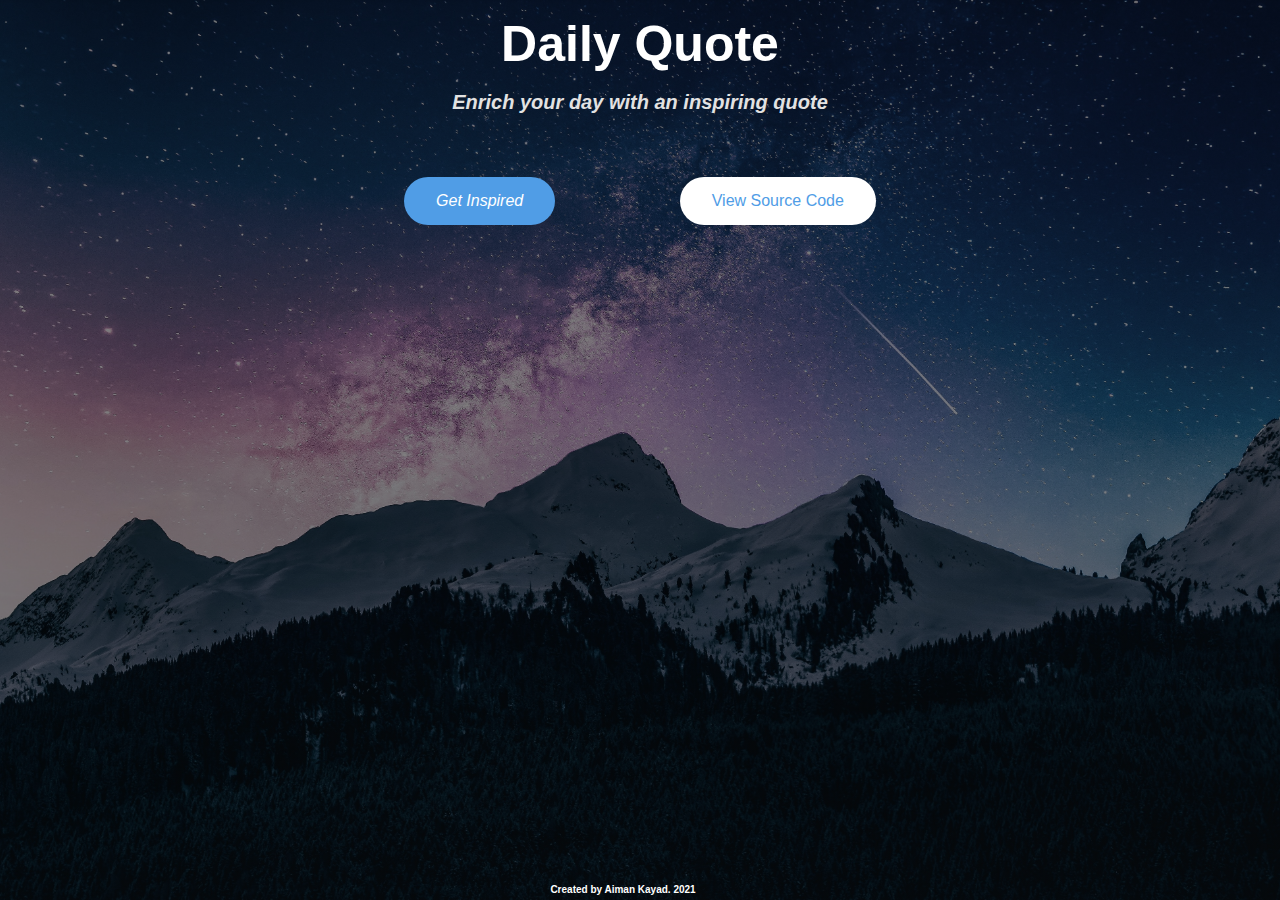
<file: index.html>
<!DOCTYPE html>
<html>
  <head>
    <meta charset="utf-8">
    <meta name="viewport" content="width=device-width">
    <title>InspiringQuote</title>
    <link href="style.css" rel="stylesheet" type="text/css" />
  </head>
  <body>
    <div class ="hero">

    <h1>Daily Quote</h1>
    <h3>Enrich your day with an inspiring quote</h3>
    <a href="quote.html" class="button">Get Inspired</a>
    <a href="https://github.com/AimanK/InspiringQuoteGenerator" class="github-button" target="_blank">View Source Code</a>
    
    <section class="footer">
      <h4>Created by Aiman Kayad. 2021</h4>
    </section>
    
    </div>
  </body>
</html>
</file>
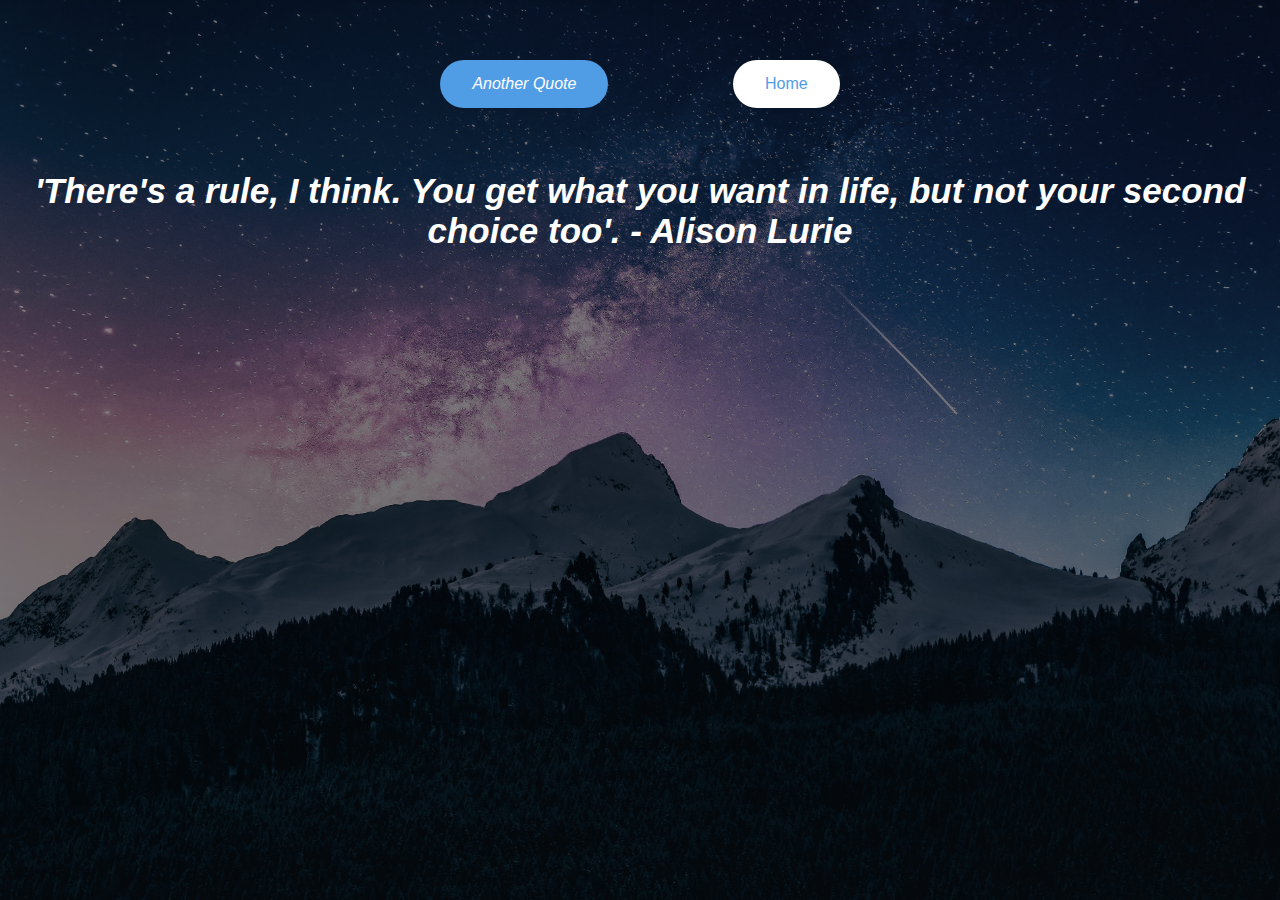
<file: quote.html>
<!DOCTYPE html>
<html lang="en">
<head>
  <meta charset="UTF-8">
  <meta name="viewport" content="width=device-width, initial-scale=1.0">
  <title>InspiringQuote</title>
  <link href="quotestyle.css" rel="stylesheet" type="text/css" />
</head>
<body>
  <div class ="hero">

    
    <a href="quote.html" class="button">Another Quote</a>
    <a href="/" class="returnbutton">Home</a>

    </div>

    <script src="script.js"></script>
</body>
</html>
</file>
<file: style.css>
* {
  margin: 0;
  padding: 0;
  border: 0;
}

html {
  height: 100%;
  background-image: linear-gradient(rgba(0, 0, 0, 0.5), rgba(0, 0, 0, 0.5)), url("/images/landscape.jpg");

  background-position: center;
  background-size: cover;
  position: relative;
}


body {
  text-align: center;
  font-family: sans-serif;
  font-style: Arial;
  height: 100vh;

}


.hero {
  background-image: linear-gradient(rgba(0, 0, 0, 0.5), rgba(0, 0, 0, 0.5)), url("/images/landscape.jpg");
  width: 100vw;
  height: 100vh;

  background-position: center;
  background-repeat: no-repeat;
  background-size: cover;
  position: relative;
}


h1 {
  font-size: 50px;
  padding: 15px;
  color: white;
}

h3 {
  font-size: 20px;
  padding: 3px;
  font-style: italic;
  color: rgb(226, 226, 226);
}



.button {
  -webkit-appearance: button;
  -moz-appearance: button;
  appearance: button;
  text-decoration: none;
  color: initial;


  display: flex;
  justify-self: center;
  background-color: rgb(80, 157, 230); /* Green */
  border: none;
  color: white;
  padding: 15px 32px;
  margin: 60px;
  text-align: center;
  text-decoration: none;
  display: inline-block;
  font-size: 16px;
  font-style: italic;
  border-radius: 30px;
  
}



.button:hover {
  background-color: rgb(92, 175, 253);
  color: white;
  cursor: pointer;
  transition-duration: 0.3s;
}

.github-button {
  -webkit-appearance: button;
  -moz-appearance: button;
  appearance: button;
  text-decoration: none;
  color: initial;


  display: flex;
  justify-self: center;
  background-color: white; 
  border: none;
  color: rgb(80, 157, 230);
  padding: 15px 32px;
  margin: 60px;
  text-align: center;
  text-decoration: none;
  display: inline-block;
  font-size: 16px;
  border-radius: 30px;
}


.github-button:hover {
  background-color: rgb(80, 157, 230);
  color: white;
  cursor: pointer;
  transition-duration: 0.3s;
}


.footer {
  color: white;
  position: absolute;
  text-align: center;
  align-self: center;
  bottom: 5px;
  left: 43vw;
  font-size: 10px;
}



@media screen and (max-width: 767px)
{
  .footer {
  color: white;
  position: absolute;
  text-align: center;
  align-self: center;
  bottom: 5px;
  left: 38vw;
  font-size: 10px;
}
}
</file>
<file: quotestyle.css>
* {
  margin: 0;
  padding: 0;
  borer: 1px solid red;
}

html {
  height: 100%;
  background-image: linear-gradient(rgba(0, 0, 0, 0.5), rgba(0, 0, 0, 0.5)), url("/images/landscape.jpg");

  background-position: center;
  background-size: cover;
  position: relative;
}

body {
  text-align: center;
  font-family: sans-serif;
  font-style: Arial;
  min-height: 100%;
  
}


h1 {
  font-size: 50px;
  padding: 15px;
  color: white;
}

h3 {
  font-size: 35px;
  padding: 3px;
  font-style: italic;
  color: white;
}


.button {
  -webkit-appearance: button;
  -moz-appearance: button;
  appearance: button;
  text-decoration: none;
  color: initial;


  display: flex;
  justify-self: center;
  background-color: rgb(80, 157, 230); /* Green */
  border: none;
  color: white;
  padding: 15px 32px;
  margin: 60px;
  text-align: center;
  text-decoration: none;
  display: inline-block;
  font-size: 16px;
  font-style: italic;
  border-radius: 30px;
  
}


.button:hover {
  background-color: rgb(92, 175, 253);
  cursor: pointer;
  transition-duration: 0.3s;
}


.returnbutton {
  -webkit-appearance: button;
  -moz-appearance: button;
  appearance: button;
  text-decoration: none;
  color: initial;

  display: flex;
  justify-self: center;
  background-color: white;
  border: none;
  color: rgb(80, 157, 230);
  padding: 15px 32px;
  margin: 60px;
  text-align: center;
  text-decoration: none;
  display: inline-block;
  font-size: 16px;
  border-radius: 30px;

}

.returnbutton:hover {
  background-color: rgb(92, 175, 253);
  color: white;
  cursor: pointer;
  transition-duration: 0.3s;
}

@media screen and (max-width: 767px)
{
  .returnbutton {
  -webkit-appearance: button;
  -moz-appearance: button;
  appearance: button;
  text-decoration: none;
  color: initial;

  display: flex;
  justify-self: center;
  background-color: rgb(80, 157, 230); /* Green */
  border: none;
  color: white;
  padding: 15px 32px;
  margin: 60px;
  text-align: center;
  text-decoration: none;
  display: inline-block;
  font-size: 16px;
  font-style: italic;
  border-radius: 30px;

}

}
</file>
